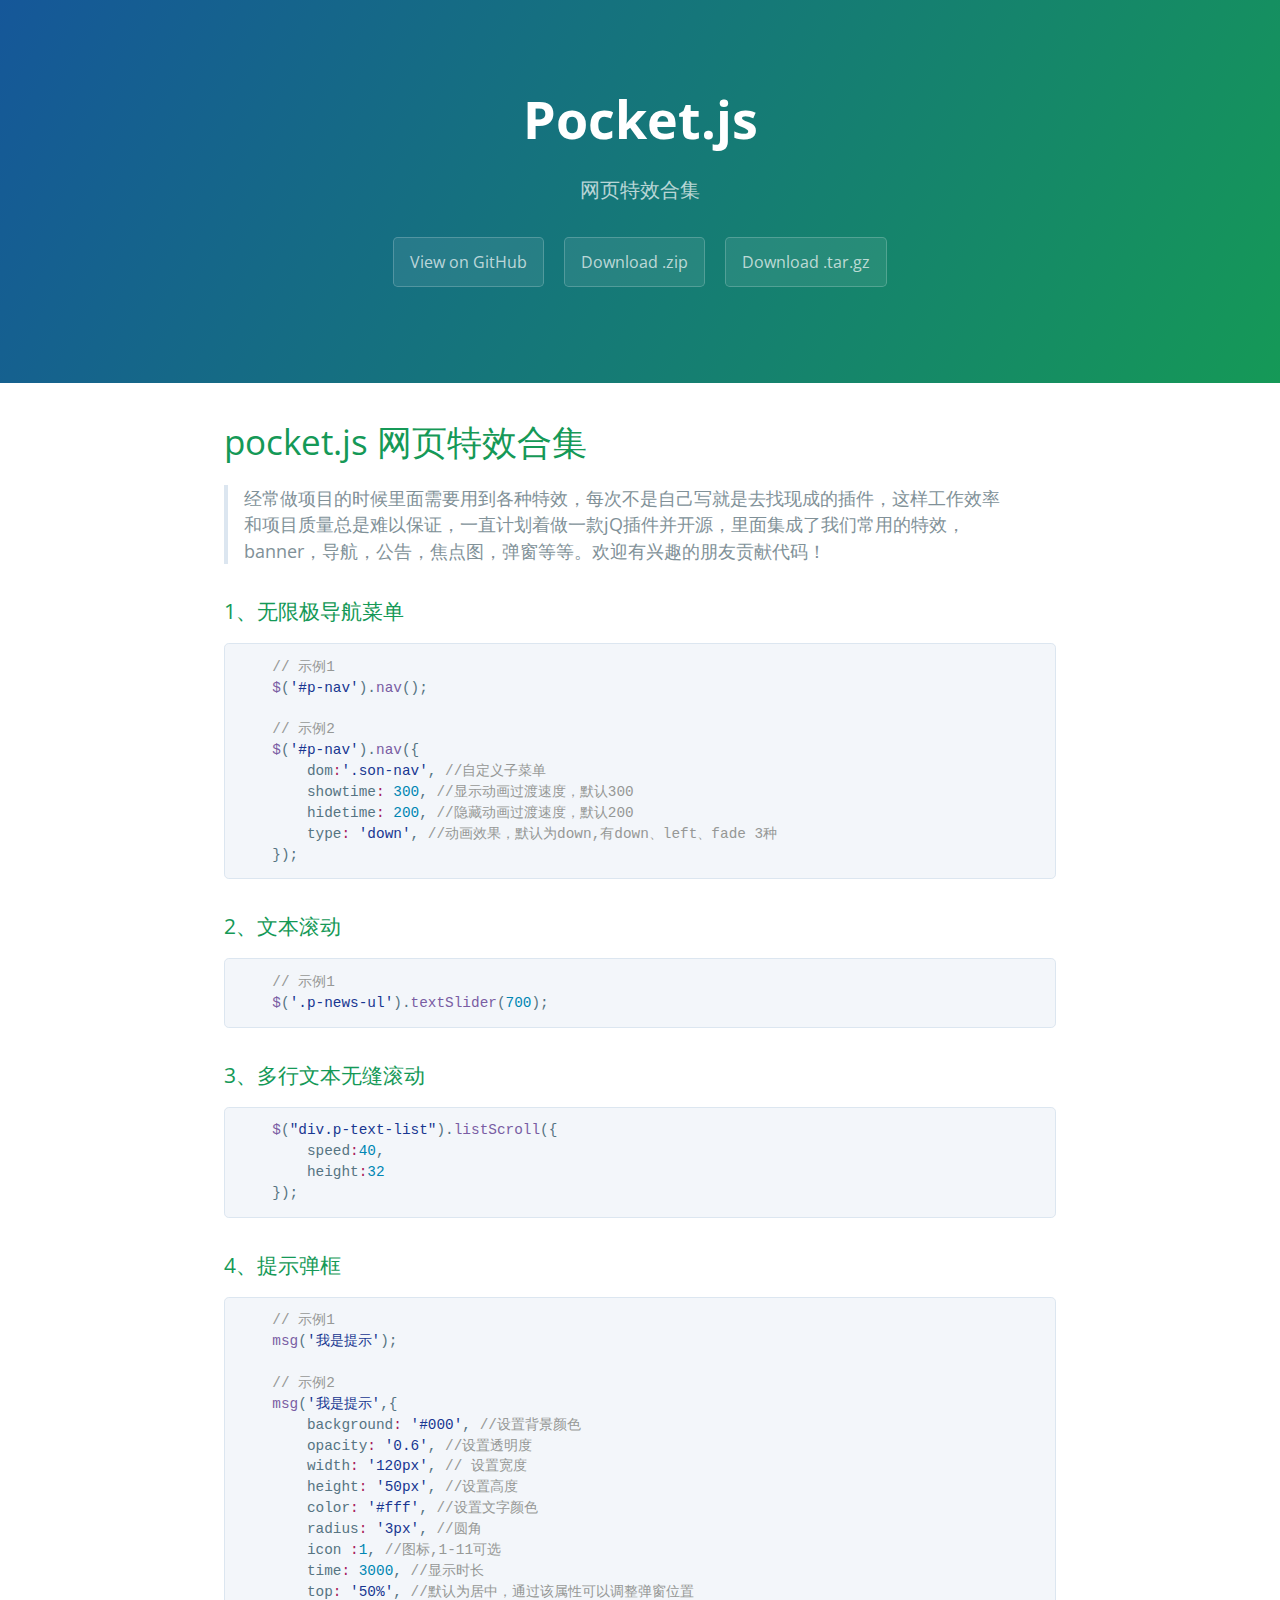
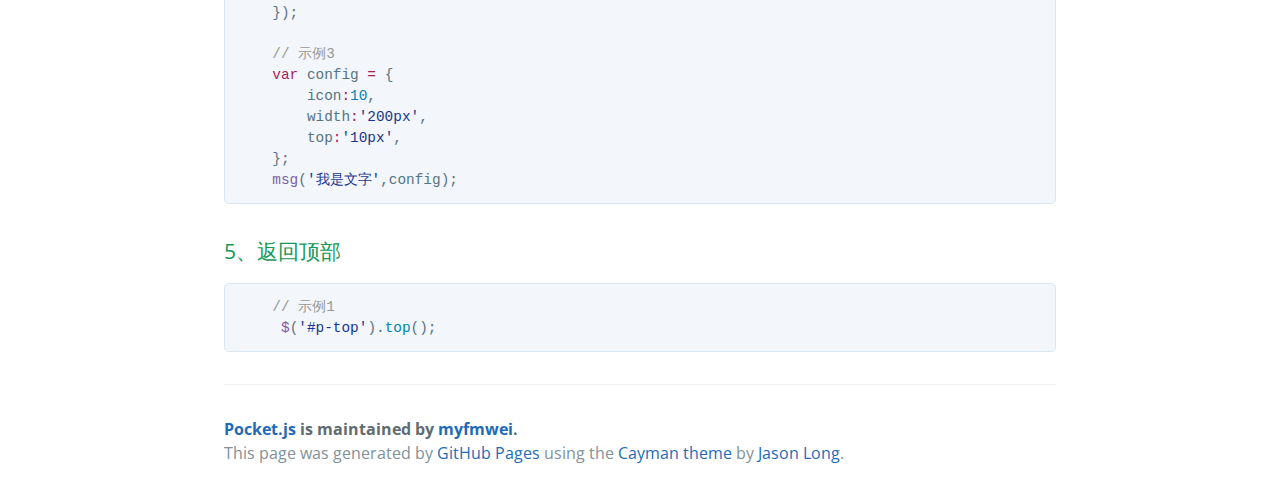
<file: index.html>
<!DOCTYPE html>
<html lang="en-us">
  <head>
    <meta charset="UTF-8">
    <title>Pocket.js by myfmwei</title>
    <meta name="viewport" content="width=device-width, initial-scale=1">
    <link rel="stylesheet" type="text/css" href="stylesheets/normalize.css" media="screen">
    <link href='https://fonts.googleapis.com/css?family=Open+Sans:400,700' rel='stylesheet' type='text/css'>
    <link rel="stylesheet" type="text/css" href="stylesheets/stylesheet.css" media="screen">
    <link rel="stylesheet" type="text/css" href="stylesheets/github-light.css" media="screen">
  </head>
  <body>
    <section class="page-header">
      <h1 class="project-name">Pocket.js</h1>
      <h2 class="project-tagline">网页特效合集</h2>
      <a href="https://github.com/myfmwei/pocket.js" class="btn">View on GitHub</a>
      <a href="https://github.com/myfmwei/pocket.js/zipball/master" class="btn">Download .zip</a>
      <a href="https://github.com/myfmwei/pocket.js/tarball/master" class="btn">Download .tar.gz</a>
    </section>

    <section class="main-content">
      <h1>
<a id="pocketjs-网页特效合集" class="anchor" href="#pocketjs-%E7%BD%91%E9%A1%B5%E7%89%B9%E6%95%88%E5%90%88%E9%9B%86" aria-hidden="true"><span aria-hidden="true" class="octicon octicon-link"></span></a>pocket.js 网页特效合集</h1>

<blockquote>
<p>经常做项目的时候里面需要用到各种特效，每次不是自己写就是去找现成的插件，这样工作效率和项目质量总是难以保证，一直计划着做一款jQ插件并开源，里面集成了我们常用的特效，banner，导航，公告，焦点图，弹窗等等。欢迎有兴趣的朋友贡献代码！</p>
</blockquote>

<h3>
<a id="1无限极导航菜单" class="anchor" href="#1%E6%97%A0%E9%99%90%E6%9E%81%E5%AF%BC%E8%88%AA%E8%8F%9C%E5%8D%95" aria-hidden="true"><span aria-hidden="true" class="octicon octicon-link"></span></a>1、无限极导航菜单</h3>

<div class="highlight highlight-source-js"><pre>    <span class="pl-c">// 示例1</span>
    <span class="pl-en">$</span>(<span class="pl-s"><span class="pl-pds">'</span>#p-nav<span class="pl-pds">'</span></span>).<span class="pl-en">nav</span>();

    <span class="pl-c">// 示例2</span>
    <span class="pl-en">$</span>(<span class="pl-s"><span class="pl-pds">'</span>#p-nav<span class="pl-pds">'</span></span>).<span class="pl-en">nav</span>({
        dom<span class="pl-k">:</span><span class="pl-s"><span class="pl-pds">'</span>.son-nav<span class="pl-pds">'</span></span>, <span class="pl-c">//自定义子菜单</span>
        showtime<span class="pl-k">:</span> <span class="pl-c1">300</span>, <span class="pl-c">//显示动画过渡速度，默认300</span>
        hidetime<span class="pl-k">:</span> <span class="pl-c1">200</span>, <span class="pl-c">//隐藏动画过渡速度，默认200</span>
        type<span class="pl-k">:</span> <span class="pl-s"><span class="pl-pds">'</span>down<span class="pl-pds">'</span></span>, <span class="pl-c">//动画效果，默认为down,有down、left、fade 3种</span>
    });</pre></div>

<h3>
<a id="2文本滚动" class="anchor" href="#2%E6%96%87%E6%9C%AC%E6%BB%9A%E5%8A%A8" aria-hidden="true"><span aria-hidden="true" class="octicon octicon-link"></span></a>2、文本滚动</h3>

<div class="highlight highlight-source-js"><pre>    <span class="pl-c">// 示例1</span>
    <span class="pl-en">$</span>(<span class="pl-s"><span class="pl-pds">'</span>.p-news-ul<span class="pl-pds">'</span></span>).<span class="pl-en">textSlider</span>(<span class="pl-c1">700</span>);</pre></div>

<h3>
<a id="3多行文本无缝滚动" class="anchor" href="#3%E5%A4%9A%E8%A1%8C%E6%96%87%E6%9C%AC%E6%97%A0%E7%BC%9D%E6%BB%9A%E5%8A%A8" aria-hidden="true"><span aria-hidden="true" class="octicon octicon-link"></span></a>3、多行文本无缝滚动</h3>

<div class="highlight highlight-source-js"><pre>    <span class="pl-en">$</span>(<span class="pl-s"><span class="pl-pds">"</span>div.p-text-list<span class="pl-pds">"</span></span>).<span class="pl-en">listScroll</span>({
        speed<span class="pl-k">:</span><span class="pl-c1">40</span>,
        height<span class="pl-k">:</span><span class="pl-c1">32</span>
    });</pre></div>

<h3>
<a id="4提示弹框" class="anchor" href="#4%E6%8F%90%E7%A4%BA%E5%BC%B9%E6%A1%86" aria-hidden="true"><span aria-hidden="true" class="octicon octicon-link"></span></a>4、提示弹框</h3>

<div class="highlight highlight-source-js"><pre>    <span class="pl-c">// 示例1</span>
    <span class="pl-en">msg</span>(<span class="pl-s"><span class="pl-pds">'</span>我是提示<span class="pl-pds">'</span></span>);

    <span class="pl-c">// 示例2</span>
    <span class="pl-en">msg</span>(<span class="pl-s"><span class="pl-pds">'</span>我是提示<span class="pl-pds">'</span></span>,{
        background<span class="pl-k">:</span> <span class="pl-s"><span class="pl-pds">'</span>#000<span class="pl-pds">'</span></span>, <span class="pl-c">//设置背景颜色</span>
        opacity<span class="pl-k">:</span> <span class="pl-s"><span class="pl-pds">'</span>0.6<span class="pl-pds">'</span></span>, <span class="pl-c">//设置透明度</span>
        width<span class="pl-k">:</span> <span class="pl-s"><span class="pl-pds">'</span>120px<span class="pl-pds">'</span></span>, <span class="pl-c">// 设置宽度</span>
        height<span class="pl-k">:</span> <span class="pl-s"><span class="pl-pds">'</span>50px<span class="pl-pds">'</span></span>, <span class="pl-c">//设置高度</span>
        color<span class="pl-k">:</span> <span class="pl-s"><span class="pl-pds">'</span>#fff<span class="pl-pds">'</span></span>, <span class="pl-c">//设置文字颜色</span>
        radius<span class="pl-k">:</span> <span class="pl-s"><span class="pl-pds">'</span>3px<span class="pl-pds">'</span></span>, <span class="pl-c">//圆角</span>
        icon <span class="pl-k">:</span><span class="pl-c1">1</span>, <span class="pl-c">//图标,1-11可选</span>
        time<span class="pl-k">:</span> <span class="pl-c1">3000</span>, <span class="pl-c">//显示时长</span>
        top<span class="pl-k">:</span> <span class="pl-s"><span class="pl-pds">'</span>50%<span class="pl-pds">'</span></span>, <span class="pl-c">//默认为居中，通过该属性可以调整弹窗位置</span>
    });

    <span class="pl-c">// 示例3</span>
    <span class="pl-k">var</span> config <span class="pl-k">=</span> {
        icon<span class="pl-k">:</span><span class="pl-c1">10</span>,
        width<span class="pl-k">:</span><span class="pl-s"><span class="pl-pds">'</span>200px<span class="pl-pds">'</span></span>,
        top<span class="pl-k">:</span><span class="pl-s"><span class="pl-pds">'</span>10px<span class="pl-pds">'</span></span>,
    };
    <span class="pl-en">msg</span>(<span class="pl-s"><span class="pl-pds">'</span>我是文字<span class="pl-pds">'</span></span>,config);</pre></div>

<h3>
<a id="5返回顶部" class="anchor" href="#5%E8%BF%94%E5%9B%9E%E9%A1%B6%E9%83%A8" aria-hidden="true"><span aria-hidden="true" class="octicon octicon-link"></span></a>5、返回顶部</h3>

<div class="highlight highlight-source-js"><pre>    <span class="pl-c">// 示例1</span>
     <span class="pl-en">$</span>(<span class="pl-s"><span class="pl-pds">'</span>#p-top<span class="pl-pds">'</span></span>).<span class="pl-c1">top</span>();</pre></div>

      <footer class="site-footer">
        <span class="site-footer-owner"><a href="https://github.com/myfmwei/pocket.js">Pocket.js</a> is maintained by <a href="https://github.com/myfmwei">myfmwei</a>.</span>

        <span class="site-footer-credits">This page was generated by <a href="https://pages.github.com">GitHub Pages</a> using the <a href="https://github.com/jasonlong/cayman-theme">Cayman theme</a> by <a href="https://twitter.com/jasonlong">Jason Long</a>.</span>
      </footer>

    </section>

  
  </body>
</html>
</file>
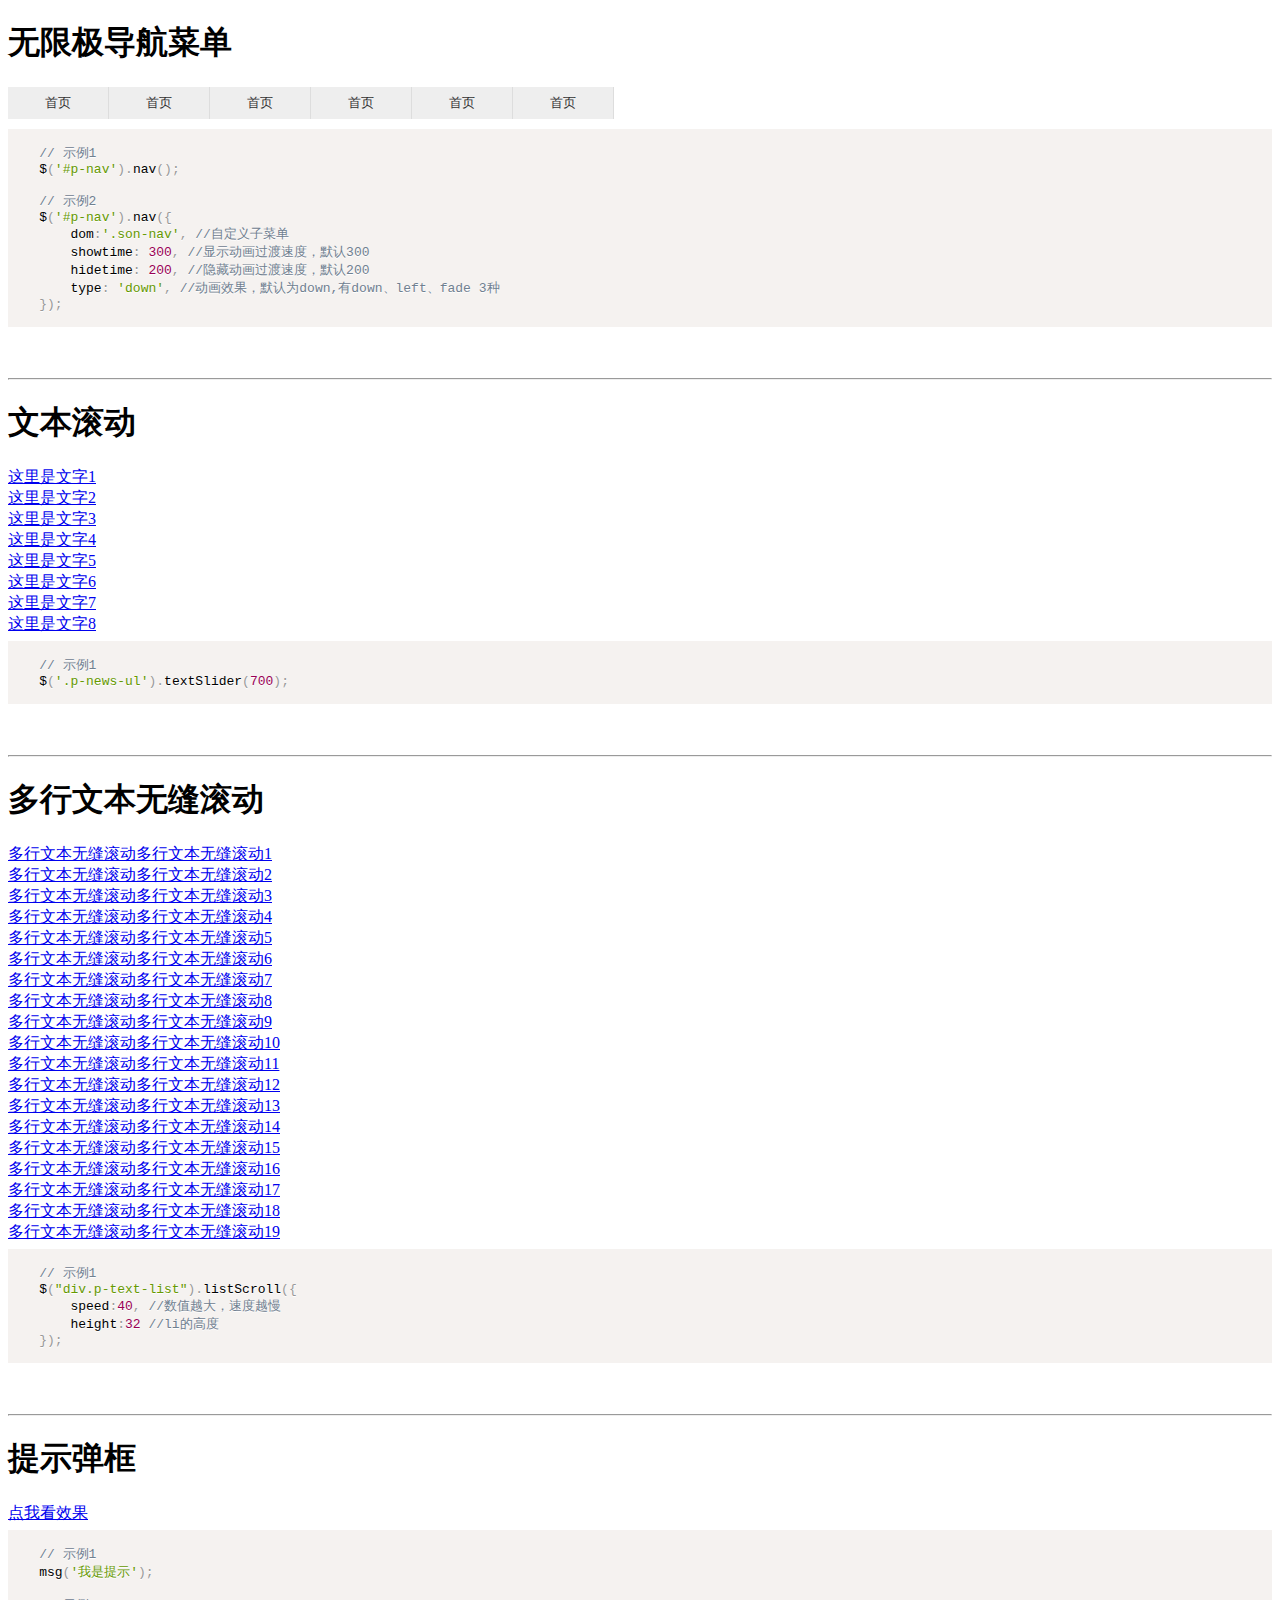
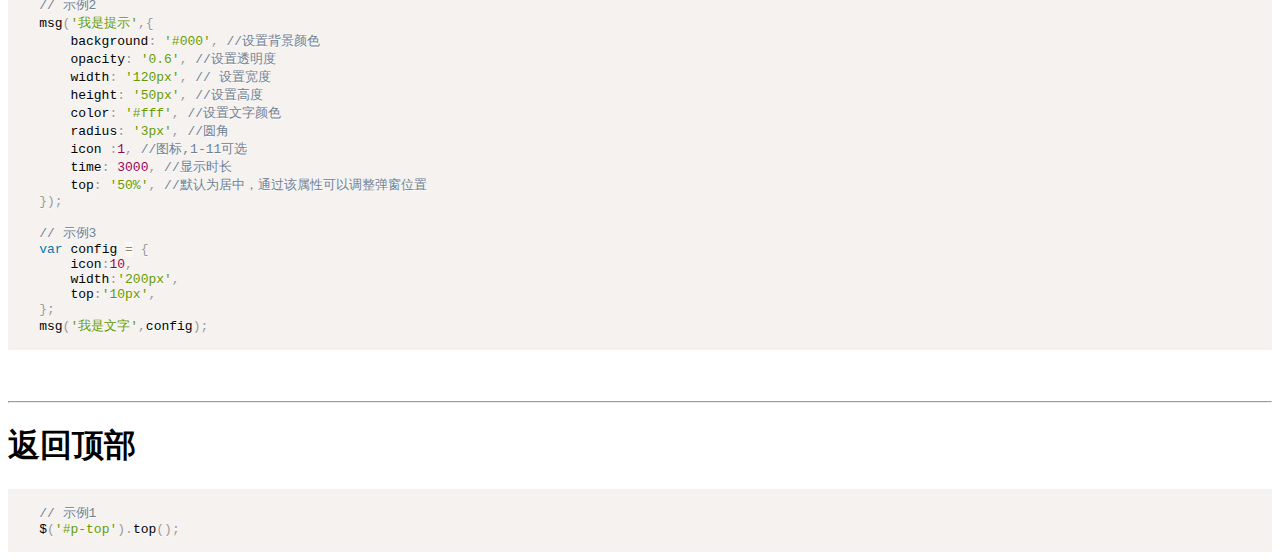
<file: test/demo.html>
<!DOCTYPE html PUBLIC "-//W3C//DTD XHTML 1.0 Transitional//EN" "http://www.w3.org/TR/xhtml1/DTD/xhtml1-transitional.dtd">
<html xmlns="http://www.w3.org/1999/xhtml" xml:lang="en">
<head>
    <meta http-equiv="Content-Type" content="text/html;charset=UTF-8">
    <title>Pocket.js Demo</title>
    <script type="text/javascript" src="jquery-1.8.3.min.js"></script>
    <script type="text/javascript" src="../jquery.Pocket.js"></script>
    <link rel="stylesheet" type="text/css" href="../jquery.Pocket.css">
    <script type="text/javascript" src="prism/prism.js"></script>
    <link rel="stylesheet" type="text/css" href="prism/prism.css">
</head>
<body>
<div>
    <h1>无限极导航菜单</h1>

    <ul id="p-nav">
        <li><a href="#">首页</a>
            <ul class="son-nav">
                <li><a href="#">TEST</a></li>
                <li><a href="#">TEST</a></li>
                <li><a href="#">TEST3</a>
                    <ul class="son-nav">
                        <li><a href="#">TEST</a></li>
                        <li><a href="#">TEST</a>
                            <ul class="son-nav">
                                <li><a href="#">TEST</a></li>
                                <li><a href="#">TEST</a></li>
                                <li><a href="#">TEST</a></li>
                                <li><a href="#">TEST</a></li>
                            </ul>
                        </li>
                        <li><a href="#">TEST</a></li>
                        <li><a href="#">TEST</a></li>
                    </ul>
                </li>
                <li><a href="#">TEST</a></li>
            </ul>
        </li>
        <li><a href="#">首页</a>
            <ul class="son-nav">
                <li><a href="#">TEST</a></li>
                <li><a href="#">TEST</a></li>
                <li><a href="#">TEST</a></li>
                <li><a href="#">TEST</a></li>
            </ul>
        </li>
        <li><a href="#">首页</a>
            <ul class="son-nav">
                <li><a href="#">TEST</a></li>
                <li><a href="#">TEST</a></li>
                <li><a href="#">TEST</a></li>
                <li><a href="#">TEST</a></li>
            </ul>
        </li>
        <li><a href="#">首页</a></li>
        <li><a href="#">首页</a></li>
        <li><a href="#">首页</a></li>
    </ul>
<script>
$(function(){
    $('#p-nav').nav({});
});
</script>
<br/>
<br/>
<pre>
<code class="language-javascript">
    // 示例1
    $('#p-nav').nav();

    // 示例2
    $('#p-nav').nav({
        dom:'.son-nav', //自定义子菜单
        showtime: 300, //显示动画过渡速度，默认300
        hidetime: 200, //隐藏动画过渡速度，默认200
        type: 'down', //动画效果，默认为down,有down、left、fade 3种
    });
</code>
</pre>
</div>
<br/>
<br/>
<hr />

<div>
    <h1>文本滚动</h1>
    <div class="p-news-list">
        <ul class="p-news-ul">
            <li><a href="#">这里是文字1</a></li>
            <li><a href="#">这里是文字2</a></li>
            <li><a href="#">这里是文字3</a></li>
            <li><a href="#">这里是文字4</a></li>
            <li><a href="#">这里是文字5</a></li>
            <li><a href="#">这里是文字6</a></li>
            <li><a href="#">这里是文字7</a></li>
            <li><a href="#">这里是文字8</a></li>
        </ul>
    </div>
<script type="text/javascript">
$(function(){
    $('.p-news-ul').textSlider(700);
});
</script>
<pre>
<code class="language-javascript">
    // 示例1
    $('.p-news-ul').textSlider(700);
</code>
</pre>
</div>
<br/>
<br/>
<hr />

<div>
    <h1>多行文本无缝滚动</h1>
<div class="p-text-list">
    <ul>
        <li><a href="#">多行文本无缝滚动多行文本无缝滚动1</a></li>
        <li><a href="#">多行文本无缝滚动多行文本无缝滚动2</a></li>
        <li><a href="#">多行文本无缝滚动多行文本无缝滚动3</a></li>
        <li><a href="#">多行文本无缝滚动多行文本无缝滚动4</a></li>
        <li><a href="#">多行文本无缝滚动多行文本无缝滚动5</a></li>
        <li><a href="#">多行文本无缝滚动多行文本无缝滚动6</a></li>
        <li><a href="#">多行文本无缝滚动多行文本无缝滚动7</a></li>
        <li><a href="#">多行文本无缝滚动多行文本无缝滚动8</a></li>
        <li><a href="#">多行文本无缝滚动多行文本无缝滚动9</a></li>
        <li><a href="#">多行文本无缝滚动多行文本无缝滚动10</a></li>
        <li><a href="#">多行文本无缝滚动多行文本无缝滚动11</a></li>
        <li><a href="#">多行文本无缝滚动多行文本无缝滚动12</a></li>
        <li><a href="#">多行文本无缝滚动多行文本无缝滚动13</a></li>
        <li><a href="#">多行文本无缝滚动多行文本无缝滚动14</a></li>
        <li><a href="#">多行文本无缝滚动多行文本无缝滚动15</a></li>
        <li><a href="#">多行文本无缝滚动多行文本无缝滚动16</a></li>
        <li><a href="#">多行文本无缝滚动多行文本无缝滚动17</a></li>
        <li><a href="#">多行文本无缝滚动多行文本无缝滚动18</a></li>
        <li><a href="#">多行文本无缝滚动多行文本无缝滚动19</a></li>
    </ul>
</div>
<script type="text/javascript">
$(document).ready(function(){
    $('.p-text-list li:even').addClass('lieven');
})
$(function(){
    $("div.p-text-list").listScroll({
        speed:40, //数值越大，速度越慢
        height:32 //li的高度
    });
});
</script>

<pre>
<code class="language-javascript">
    // 示例1
    $("div.p-text-list").listScroll({
        speed:40, //数值越大，速度越慢
        height:32 //li的高度
    });
</code>
</pre>

</div>
<br/>
<br/>
<hr />

<div>
    <h1>提示弹框</h1>
    <a href="javascript:msg('我是提示')">点我看效果</a>
<pre>
<code class="language-javascript">
    // 示例1
    msg('我是提示');

    // 示例2
    msg('我是提示',{
        background: '#000', //设置背景颜色
        opacity: '0.6', //设置透明度
        width: '120px', // 设置宽度
        height: '50px', //设置高度
        color: '#fff', //设置文字颜色
        radius: '3px', //圆角
        icon :1, //图标,1-11可选
        time: 3000, //显示时长
        top: '50%', //默认为居中，通过该属性可以调整弹窗位置
    });

    // 示例3
    var config = {
        icon:10,
        width:'200px',
        top:'10px',
    };
    msg('我是文字',config);
</code>
</pre>
</div>
<br/>
<br/>
<hr />

<div>
    <h1>返回顶部</h1>
<!-- <div class="p-top" id="p-top" style="display:none;"><i></i></div> -->
<div class="p-top" id="p-top" style="display:none;position:initial"><i></i></div>
<script type="text/javascript">
$(function(){
    $('#p-top').top();
});
</script>

<pre>
<code class="language-javascript">
    // 示例1
    $('#p-top').top();
</code>
</pre>

</div>


</body>
</html>
</file>
<file: stylesheets/stylesheet.css>
* {
  box-sizing: border-box; }

body {
  padding: 0;
  margin: 0;
  font-family: "Open Sans", "Helvetica Neue", Helvetica, Arial, sans-serif;
  font-size: 16px;
  line-height: 1.5;
  color: #606c71; }

a {
  color: #1e6bb8;
  text-decoration: none; }
  a:hover {
    text-decoration: underline; }

.btn {
  display: inline-block;
  margin-bottom: 1rem;
  color: rgba(255, 255, 255, 0.7);
  background-color: rgba(255, 255, 255, 0.08);
  border-color: rgba(255, 255, 255, 0.2);
  border-style: solid;
  border-width: 1px;
  border-radius: 0.3rem;
  transition: color 0.2s, background-color 0.2s, border-color 0.2s; }
  .btn + .btn {
    margin-left: 1rem; }

.btn:hover {
  color: rgba(255, 255, 255, 0.8);
  text-decoration: none;
  background-color: rgba(255, 255, 255, 0.2);
  border-color: rgba(255, 255, 255, 0.3); }

@media screen and (min-width: 64em) {
  .btn {
    padding: 0.75rem 1rem; } }

@media screen and (min-width: 42em) and (max-width: 64em) {
  .btn {
    padding: 0.6rem 0.9rem;
    font-size: 0.9rem; } }

@media screen and (max-width: 42em) {
  .btn {
    display: block;
    width: 100%;
    padding: 0.75rem;
    font-size: 0.9rem; }
    .btn + .btn {
      margin-top: 1rem;
      margin-left: 0; } }

.page-header {
  color: #fff;
  text-align: center;
  background-color: #159957;
  background-image: linear-gradient(120deg, #155799, #159957); }

@media screen and (min-width: 64em) {
  .page-header {
    padding: 5rem 6rem; } }

@media screen and (min-width: 42em) and (max-width: 64em) {
  .page-header {
    padding: 3rem 4rem; } }

@media screen and (max-width: 42em) {
  .page-header {
    padding: 2rem 1rem; } }

.project-name {
  margin-top: 0;
  margin-bottom: 0.1rem; }

@media screen and (min-width: 64em) {
  .project-name {
    font-size: 3.25rem; } }

@media screen and (min-width: 42em) and (max-width: 64em) {
  .project-name {
    font-size: 2.25rem; } }

@media screen and (max-width: 42em) {
  .project-name {
    font-size: 1.75rem; } }

.project-tagline {
  margin-bottom: 2rem;
  font-weight: normal;
  opacity: 0.7; }

@media screen and (min-width: 64em) {
  .project-tagline {
    font-size: 1.25rem; } }

@media screen and (min-width: 42em) and (max-width: 64em) {
  .project-tagline {
    font-size: 1.15rem; } }

@media screen and (max-width: 42em) {
  .project-tagline {
    font-size: 1rem; } }

.main-content :first-child {
  margin-top: 0; }
.main-content img {
  max-width: 100%; }
.main-content h1, .main-content h2, .main-content h3, .main-content h4, .main-content h5, .main-content h6 {
  margin-top: 2rem;
  margin-bottom: 1rem;
  font-weight: normal;
  color: #159957; }
.main-content p {
  margin-bottom: 1em; }
.main-content code {
  padding: 2px 4px;
  font-family: Consolas, "Liberation Mono", Menlo, Courier, monospace;
  font-size: 0.9rem;
  color: #383e41;
  background-color: #f3f6fa;
  border-radius: 0.3rem; }
.main-content pre {
  padding: 0.8rem;
  margin-top: 0;
  margin-bottom: 1rem;
  font: 1rem Consolas, "Liberation Mono", Menlo, Courier, monospace;
  color: #567482;
  word-wrap: normal;
  background-color: #f3f6fa;
  border: solid 1px #dce6f0;
  border-radius: 0.3rem; }
  .main-content pre > code {
    padding: 0;
    margin: 0;
    font-size: 0.9rem;
    color: #567482;
    word-break: normal;
    white-space: pre;
    background: transparent;
    border: 0; }
.main-content .highlight {
  margin-bottom: 1rem; }
  .main-content .highlight pre {
    margin-bottom: 0;
    word-break: normal; }
.main-content .highlight pre, .main-content pre {
  padding: 0.8rem;
  overflow: auto;
  font-size: 0.9rem;
  line-height: 1.45;
  border-radius: 0.3rem; }
.main-content pre code, .main-content pre tt {
  display: inline;
  max-width: initial;
  padding: 0;
  margin: 0;
  overflow: initial;
  line-height: inherit;
  word-wrap: normal;
  background-color: transparent;
  border: 0; }
  .main-content pre code:before, .main-content pre code:after, .main-content pre tt:before, .main-content pre tt:after {
    content: normal; }
.main-content ul, .main-content ol {
  margin-top: 0; }
.main-content blockquote {
  padding: 0 1rem;
  margin-left: 0;
  color: #819198;
  border-left: 0.3rem solid #dce6f0; }
  .main-content blockquote > :first-child {
    margin-top: 0; }
  .main-content blockquote > :last-child {
    margin-bottom: 0; }
.main-content table {
  display: block;
  width: 100%;
  overflow: auto;
  word-break: normal;
  word-break: keep-all; }
  .main-content table th {
    font-weight: bold; }
  .main-content table th, .main-content table td {
    padding: 0.5rem 1rem;
    border: 1px solid #e9ebec; }
.main-content dl {
  padding: 0; }
  .main-content dl dt {
    padding: 0;
    margin-top: 1rem;
    font-size: 1rem;
    font-weight: bold; }
  .main-content dl dd {
    padding: 0;
    margin-bottom: 1rem; }
.main-content hr {
  height: 2px;
  padding: 0;
  margin: 1rem 0;
  background-color: #eff0f1;
  border: 0; }

@media screen and (min-width: 64em) {
  .main-content {
    max-width: 64rem;
    padding: 2rem 6rem;
    margin: 0 auto;
    font-size: 1.1rem; } }

@media screen and (min-width: 42em) and (max-width: 64em) {
  .main-content {
    padding: 2rem 4rem;
    font-size: 1.1rem; } }

@media screen and (max-width: 42em) {
  .main-content {
    padding: 2rem 1rem;
    font-size: 1rem; } }

.site-footer {
  padding-top: 2rem;
  margin-top: 2rem;
  border-top: solid 1px #eff0f1; }

.site-footer-owner {
  display: block;
  font-weight: bold; }

.site-footer-credits {
  color: #819198; }

@media screen and (min-width: 64em) {
  .site-footer {
    font-size: 1rem; } }

@media screen and (min-width: 42em) and (max-width: 64em) {
  .site-footer {
    font-size: 1rem; } }

@media screen and (max-width: 42em) {
  .site-footer {
    font-size: 0.9rem; } }
</file>
<file: stylesheets/github-light.css>
/*
The MIT License (MIT)

Copyright (c) 2016 GitHub, Inc.

Permission is hereby granted, free of charge, to any person obtaining a copy
of this software and associated documentation files (the "Software"), to deal
in the Software without restriction, including without limitation the rights
to use, copy, modify, merge, publish, distribute, sublicense, and/or sell
copies of the Software, and to permit persons to whom the Software is
furnished to do so, subject to the following conditions:

The above copyright notice and this permission notice shall be included in all
copies or substantial portions of the Software.

THE SOFTWARE IS PROVIDED "AS IS", WITHOUT WARRANTY OF ANY KIND, EXPRESS OR
IMPLIED, INCLUDING BUT NOT LIMITED TO THE WARRANTIES OF MERCHANTABILITY,
FITNESS FOR A PARTICULAR PURPOSE AND NONINFRINGEMENT. IN NO EVENT SHALL THE
AUTHORS OR COPYRIGHT HOLDERS BE LIABLE FOR ANY CLAIM, DAMAGES OR OTHER
LIABILITY, WHETHER IN AN ACTION OF CONTRACT, TORT OR OTHERWISE, ARISING FROM,
OUT OF OR IN CONNECTION WITH THE SOFTWARE OR THE USE OR OTHER DEALINGS IN THE
SOFTWARE.

*/

.pl-c /* comment */ {
  color: #969896;
}

.pl-c1 /* constant, variable.other.constant, support, meta.property-name, support.constant, support.variable, meta.module-reference, markup.raw, meta.diff.header */,
.pl-s .pl-v /* string variable */ {
  color: #0086b3;
}

.pl-e /* entity */,
.pl-en /* entity.name */ {
  color: #795da3;
}

.pl-smi /* variable.parameter.function, storage.modifier.package, storage.modifier.import, storage.type.java, variable.other */,
.pl-s .pl-s1 /* string source */ {
  color: #333;
}

.pl-ent /* entity.name.tag */ {
  color: #63a35c;
}

.pl-k /* keyword, storage, storage.type */ {
  color: #a71d5d;
}

.pl-s /* string */,
.pl-pds /* punctuation.definition.string, string.regexp.character-class */,
.pl-s .pl-pse .pl-s1 /* string punctuation.section.embedded source */,
.pl-sr /* string.regexp */,
.pl-sr .pl-cce /* string.regexp constant.character.escape */,
.pl-sr .pl-sre /* string.regexp source.ruby.embedded */,
.pl-sr .pl-sra /* string.regexp string.regexp.arbitrary-repitition */ {
  color: #183691;
}

.pl-v /* variable */ {
  color: #ed6a43;
}

.pl-id /* invalid.deprecated */ {
  color: #b52a1d;
}

.pl-ii /* invalid.illegal */ {
  color: #f8f8f8;
  background-color: #b52a1d;
}

.pl-sr .pl-cce /* string.regexp constant.character.escape */ {
  font-weight: bold;
  color: #63a35c;
}

.pl-ml /* markup.list */ {
  color: #693a17;
}

.pl-mh /* markup.heading */,
.pl-mh .pl-en /* markup.heading entity.name */,
.pl-ms /* meta.separator */ {
  font-weight: bold;
  color: #1d3e81;
}

.pl-mq /* markup.quote */ {
  color: #008080;
}

.pl-mi /* markup.italic */ {
  font-style: italic;
  color: #333;
}

.pl-mb /* markup.bold */ {
  font-weight: bold;
  color: #333;
}

.pl-md /* markup.deleted, meta.diff.header.from-file */ {
  color: #bd2c00;
  background-color: #ffecec;
}

.pl-mi1 /* markup.inserted, meta.diff.header.to-file */ {
  color: #55a532;
  background-color: #eaffea;
}

.pl-mdr /* meta.diff.range */ {
  font-weight: bold;
  color: #795da3;
}

.pl-mo /* meta.output */ {
  color: #1d3e81;
}
</file>
<file: test/prism/prism.css>
/**
 * prism.js default theme for JavaScript, CSS and HTML
 * Based on dabblet (http://dabblet.com)
 * @author Lea Verou
 */

code[class*="language-"],
pre[class*="language-"] {
	color: black;
	text-shadow: 0 1px white;
	font-family: Consolas, Monaco, 'Andale Mono', monospace;
	direction: ltr;
	text-align: left;
	white-space: pre;
	word-spacing: normal;

	-moz-tab-size: 4;
	-o-tab-size: 4;
	tab-size: 4;

	-webkit-hyphens: none;
	-moz-hyphens: none;
	-ms-hyphens: none;
	hyphens: none;
}

@media print {
	code[class*="language-"],
	pre[class*="language-"] {
		text-shadow: none;
	}
}

/* Code blocks */
pre[class*="language-"] {
	padding: 0;
	margin: .5em 0;
	overflow: auto;
}

:not(pre) > code[class*="language-"],
pre[class*="language-"] {
	background: #f5f2f0;
	font-size: 13px;
}

/* Inline code */
:not(pre) > code[class*="language-"] {
	padding: .1em;
	border-radius: .3em;
}

.token.comment,
.token.prolog,
.token.doctype,
.token.cdata {
	color: slategray;
}

.token.punctuation {
	color: #999;
}

.namespace {
	opacity: .7;
}

.token.property,
.token.tag,
.token.boolean,
.token.number {
	color: #905;
}

.token.selector,
.token.attr-name,
.token.string {
	color: #690;
}

.token.operator,
.token.entity,
.token.url,
.language-css .token.string,
.style .token.string {
	color: #a67f59;
	background: hsla(0,0%,100%,.5);
}

.token.atrule,
.token.attr-value,
.token.keyword {
	color: #07a;
}


.token.regex,
.token.important {
	color: #e90;
}

.token.important {
	font-weight: bold;
}

.token.entity {
	cursor: help;
}
</file>
